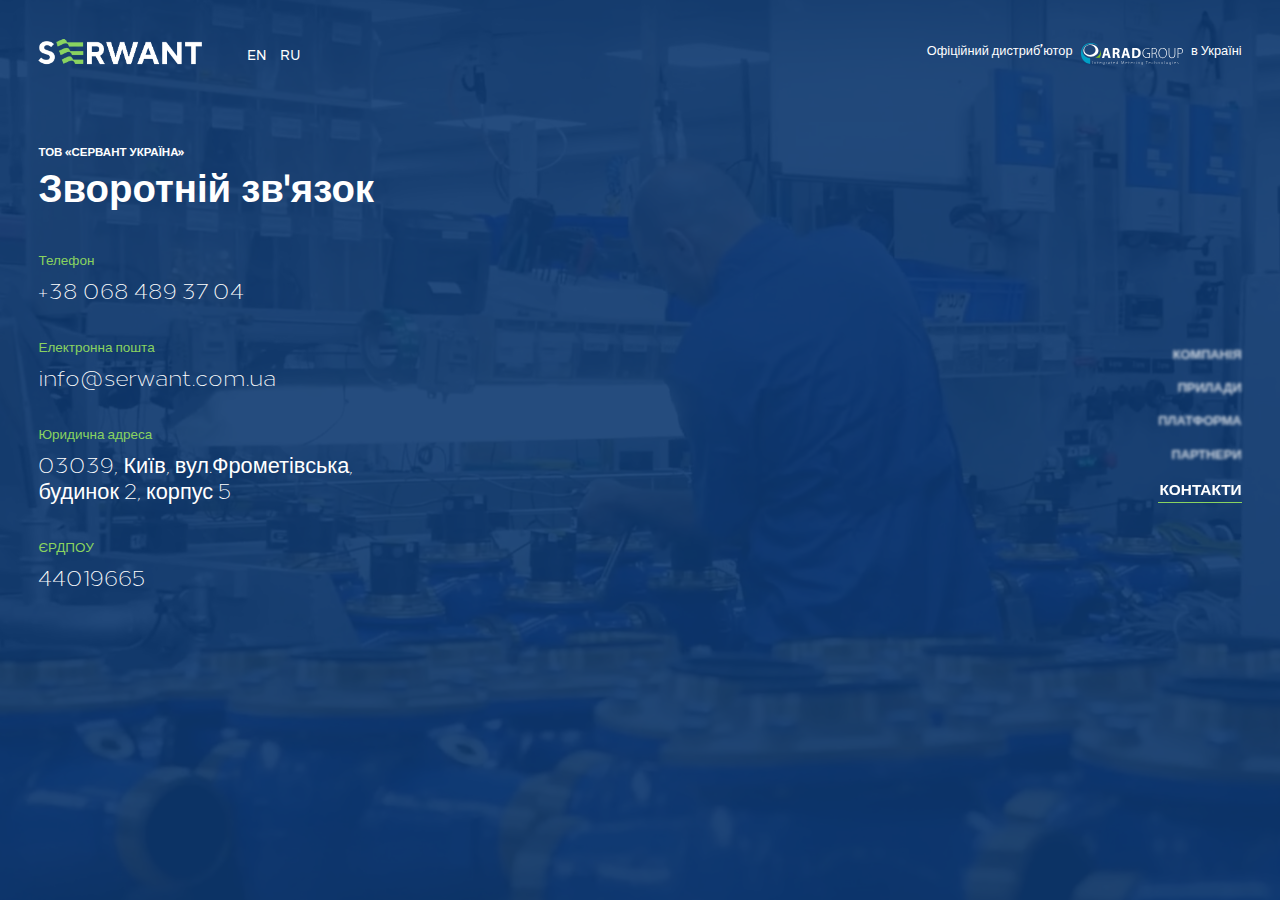
<file: contacts.html>
<!DOCTYPE html>
<html lang="uk">
<head>
  <script>(function(w,d,s,l,i){w[l]=w[l]||[];w[l].push({'gtm.start':
    new Date().getTime(),event:'gtm.js'});var f=d.getElementsByTagName(s)[0],
    j=d.createElement(s),dl=l!='dataLayer'?'&l='+l:'';j.async=true;j.src=
    'https://www.googletagmanager.com/gtm.js?id='+i+dl;f.parentNode.insertBefore(j,f);
    })(window,document,'script','dataLayer','GTM-57CCDCR');</script>
    <!-- End Google Tag Manager -->
    <meta charset="UTF-8">
    <meta http-equiv="X-UA-Compatible" content="IE=edge">
    <meta name="viewport" content="width=device-width, initial-scale=1.0">
    <title>Serwant Ukraine</title>
    <link rel="stylesheet" href="css/main.css">
</head>
<body data-barba="wrapper">
  <!-- Google Tag Manager (noscript) -->
<noscript><iframe src="https://www.googletagmanager.com/ns.html?id=GTM-57CCDCR"
  height="0" width="0" style="display:none;visibility:hidden"></iframe></noscript>
  <!-- End Google Tag Manager (noscript) -->
    <div class="hero">
        <div id="youtubeEmbed" class="hero_video" data-video-id="YlwMw4a7r6c"></div>
    </div>
<div class="header-content">
  <div class="container">
   
    <div class="header">
        
            <div class="main">
            <a href="#"><img class="logo" src="/img/logo.png" alt="Serwant Ukraine LLC"></a>
            <ul class="lang">
                <li>EN</li>
                <li> <a href="/ru/index.html">RU</a></li>
            </ul>
            <p class="header-distributor">Офіційний дистриб’ютор <img class="aradlogo"src="/img/aradwhite.svg" alt="Arad water meters"> в Україні</p>
        </div>
        </div>
    </div>
</div>
<div data-barba="wrapper">
  <div data-barba="container" data-barba-namespace="contacts">
  <div class="transition">  
      <nav class="navigation">
        <div id="menuToggle">
          <input type="checkbox" />
          <span></span>
          <span></span>
          <span></span>
        <ul id="menu">
              <li class="navigation__link "><a href="http://serwant.com.ua/index.html">Компанія</a></li>
              <li class="navigation__link "><a href="http://serwant.com.ua/devices.html">Прилади</a></li>
              <li class="navigation__link "> <a href="http://serwant.com.ua/platform.html">Платформа</a></li>
              <li class="navigation__link "><a href="http://serwant.com.ua/partners.html">Партнери</a></li>
              <li class="navigation__link is-active"><a href="http://serwant.com.ua/contacts.html">Контакти</a></li>
          </ul>
    </div>
  </nav>
    <div class="container">
      <div class="full-page">
    <div class="contacts">
      <h4>ТОВ «СЕРВАНТ УКРАЇНА»</h4>
      <h3>Зворотній зв'язок</h3>
      </div>
    <div class="contact-info">
      <ul class="anim-li">
        <li> <span class="green">Телефон</span> <br> <p>+38 068 489 37 04</p></li>
        <li> <span class="green">Електронна пошта</span> <br> <p>info@serwant.com.ua</p></li>
        <li> <span class="green">Юридична адреса</span> <br> <p>03039, Київ, вул.Фрометівська,<br> будинок 2, корпус 5</p></li>
        <li> <span class="green">ЄРДПОУ</span> <br> <p>44019665</p></li>
      </ul>
    </div>
    </div>
</div>
 


<script>
    // Get element active
var youtubeEmbedElement = document.getElementById("youtubeEmbed");

// Add YouTube API script
var tag = document.createElement("script");
tag.src = "https://www.youtube.com/iframe_api";
var firstScriptTag = document.getElementsByTagName("script")[0];
firstScriptTag.parentNode.insertBefore(tag, firstScriptTag);

var player;
var videoId = youtubeEmbedElement.dataset.videoId;
var startSeconds = 1;
var endSeconds = 110;

onYouTubeIframeAPIReady = function () {
  player = new YT.Player("youtubeEmbed", {
    videoId: videoId, // YouTube Video ID
    playerVars: {
      autoplay: 1, // Auto-play the video on load
      autohide: 1, // Hide video controls when playing
      disablekb: 1,
      controls: 0, // Hide pause/play buttons in player
      showinfo: 0, // Hide the video title
      modestbranding: 1, // Hide the Youtube Logo
      loop: 1, // Run the video in a loop
      fs: 0, // Hide the full screen button
      rel: 0,
      enablejsapi: 1,
      start: startSeconds,
      end: endSeconds
    },
    events: {
      onReady: function (e) {
        e.target.mute();
        e.target.playVideo();
      },
      onStateChange: function (e) {
        if (e.data === YT.PlayerState.PLAYING) {
          document.getElementById("youtubeEmbed").classList.add("loaded");
        }

        if (e.data === YT.PlayerState.ENDED) {
          // Loop from starting point
          player.seekTo(startSeconds);
        }
      }
    }
  });
};

</script>

</body>
</html>
</file>
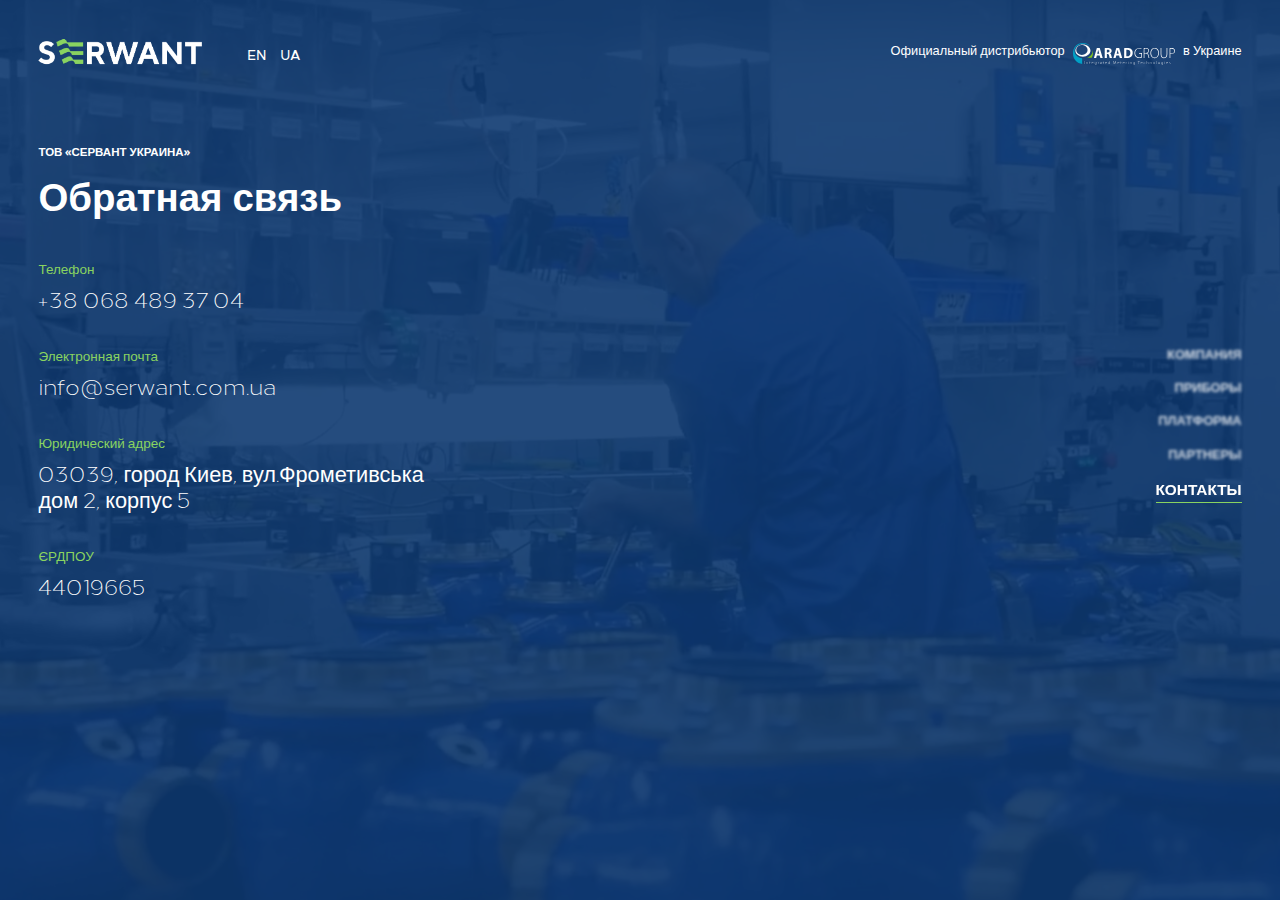
<file: ru/contacts.html>
<!DOCTYPE html>
<html lang="uk">
<head>
  <script>(function(w,d,s,l,i){w[l]=w[l]||[];w[l].push({'gtm.start':
    new Date().getTime(),event:'gtm.js'});var f=d.getElementsByTagName(s)[0],
    j=d.createElement(s),dl=l!='dataLayer'?'&l='+l:'';j.async=true;j.src=
    'https://www.googletagmanager.com/gtm.js?id='+i+dl;f.parentNode.insertBefore(j,f);
    })(window,document,'script','dataLayer','GTM-57CCDCR');</script>
    <!-- End Google Tag Manager -->
    <meta charset="UTF-8">
    <meta http-equiv="X-UA-Compatible" content="IE=edge">
    <meta name="viewport" content="width=device-width, initial-scale=1.0">
    <title>Serwant Ukraine</title>
    <link rel="stylesheet" href="/css/main.css">
</head>
<body>
    <div class="hero">
        <div id="youtubeEmbed" class="hero_video" data-video-id="YlwMw4a7r6c"></div>
    </div>
<div class="header-content">
  <div class="container">
   
    <div class="header">
        
            <div class="main">
            <a href="#"><img class="logo" src="/img/logo.png" alt="Serwant Ukraine"></a>
            <ul class="lang">
                <li>EN</li>
                <li> <a href="/index.html">UA</a></li>
            </ul>
            <p class="header-distributor">Официальный дистрибьютор <img class="aradlogo"src="/img/aradwhite.svg" alt="Arad Water Meters"> в Украине</p>
        </div>
        </div>
    </div>
</div>
    <div data-barba="wrapper" class="wrapper transition" data-barba="container" data-barba-namespace="home">
  
        <nav class="navigation">
        
          <ul>
              <li class="navigation__link "><a href="http://serwant.com.ua/ru/index.html">Компания</a></li>
              <li class="navigation__link "><a href="http://serwant.com.ua/ru/devices.html">Приборы</a></li>
              <li class="navigation__link "> <a href="http://serwant.com.ua/ru/platform.html">Платформа</a></li>
              <li class="navigation__link "><a href="http://serwant.com.ua/ru/partners.html">Партнеры</a></li>
              <li class="navigation__link is-active"><a href="http://serwant.com.ua/ru/contacts.html">Контакты</a></li>
          </ul>
    
  </nav>
    <div class="container">

    <div class="main-devices">
      <h4>ТОВ «СЕРВАНТ УКРАИНА»</h4>
      <h3>Обратная связь</h3>
    <div class="contact-info">
      <ul>
        <li> <span class="green">Телефон</span> <br> <p>+38 068 489 37 04</p></li>
        <li> <span class="green">Электронная почта</span> <br> <p>info@serwant.com.ua</p></li>
        <li> <span class="green">Юридический адрес</span> <br> <p>03039, город Киев, вул.Фрометивська<br> дом 2, корпус 5</p></li>
        <li> <span class="green">ЄРДПОУ</span> <br> <p>44019665</p></li>
      </ul>
    </div>
</div>
 


<script>
    // Get element active
var youtubeEmbedElement = document.getElementById("youtubeEmbed");

// Add YouTube API script
var tag = document.createElement("script");
tag.src = "https://www.youtube.com/iframe_api";
var firstScriptTag = document.getElementsByTagName("script")[0];
firstScriptTag.parentNode.insertBefore(tag, firstScriptTag);

var player;
var videoId = youtubeEmbedElement.dataset.videoId;
var startSeconds = 1;
var endSeconds = 110;

onYouTubeIframeAPIReady = function () {
  player = new YT.Player("youtubeEmbed", {
    videoId: videoId, // YouTube Video ID
    playerVars: {
      autoplay: 1, // Auto-play the video on load
      autohide: 1, // Hide video controls when playing
      disablekb: 1,
      controls: 0, // Hide pause/play buttons in player
      showinfo: 0, // Hide the video title
      modestbranding: 1, // Hide the Youtube Logo
      loop: 1, // Run the video in a loop
      fs: 0, // Hide the full screen button
      rel: 0,
      enablejsapi: 1,
      start: startSeconds,
      end: endSeconds
    },
    events: {
      onReady: function (e) {
        e.target.mute();
        e.target.playVideo();
      },
      onStateChange: function (e) {
        if (e.data === YT.PlayerState.PLAYING) {
          document.getElementById("youtubeEmbed").classList.add("loaded");
        }

        if (e.data === YT.PlayerState.ENDED) {
          // Loop from starting point
          player.seekTo(startSeconds);
        }
      }
    }
  });
};

</script>

</body>
</html>
</file>
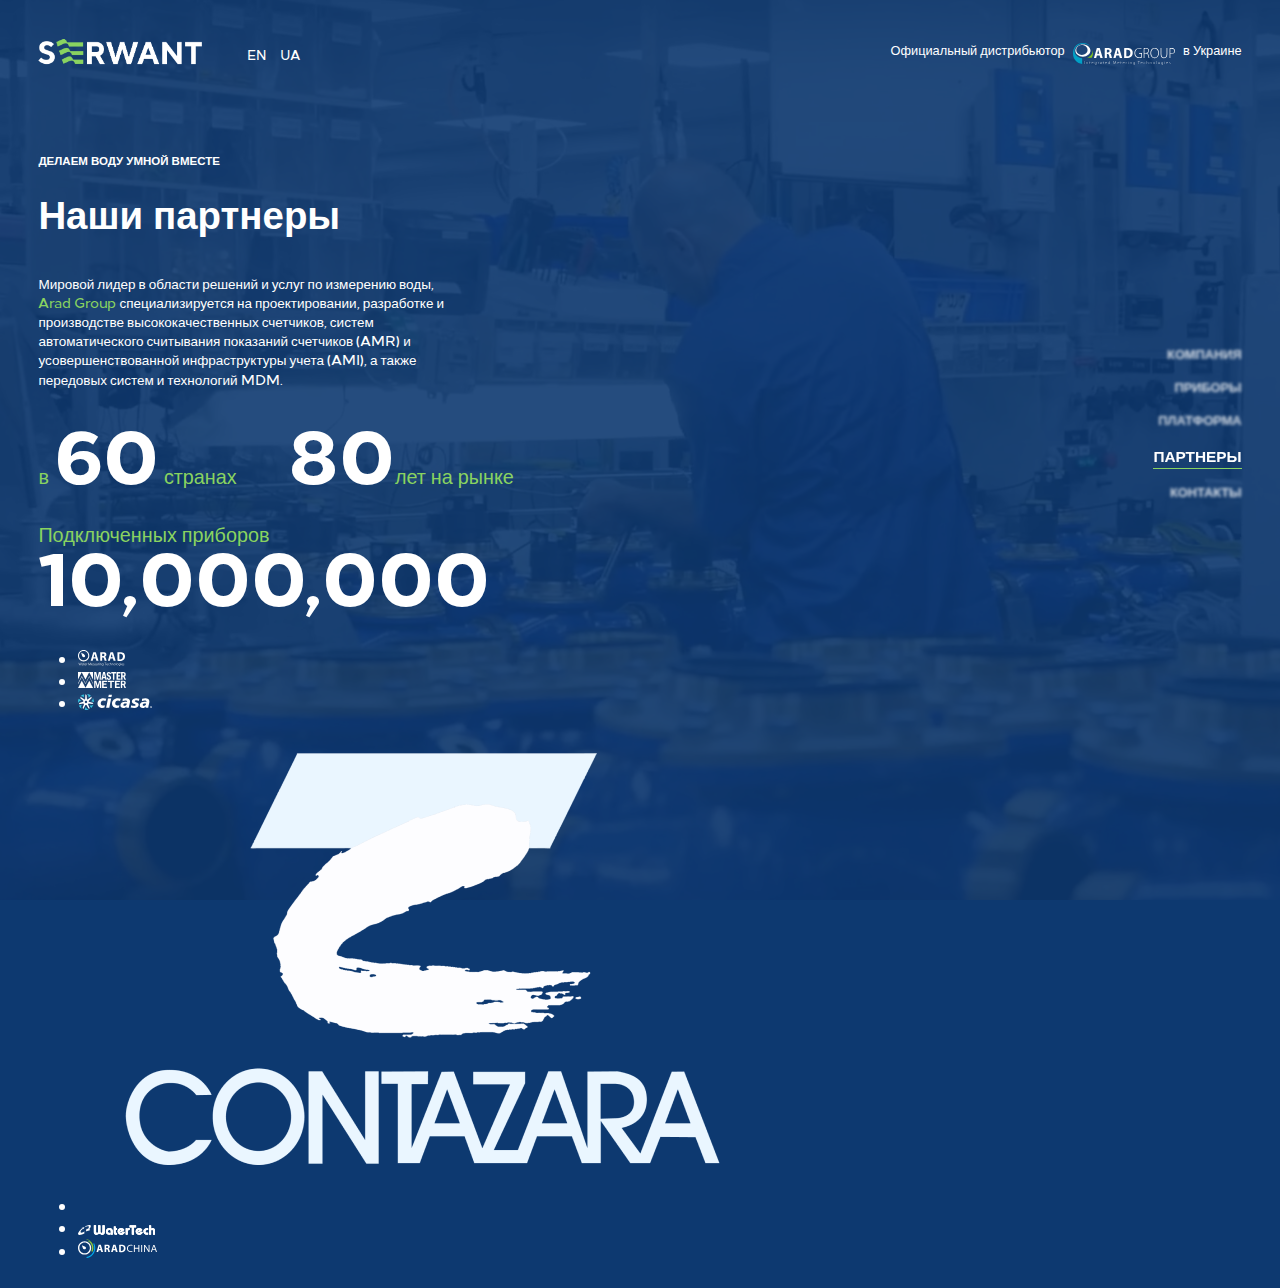
<file: ru/partners.html>
<!DOCTYPE html>
<html lang="uk">
   <head>
      <script>(function(w,d,s,l,i){w[l]=w[l]||[];w[l].push({'gtm.start':
         new Date().getTime(),event:'gtm.js'});var f=d.getElementsByTagName(s)[0],
         j=d.createElement(s),dl=l!='dataLayer'?'&l='+l:'';j.async=true;j.src=
         'https://www.googletagmanager.com/gtm.js?id='+i+dl;f.parentNode.insertBefore(j,f);
         })(window,document,'script','dataLayer','GTM-57CCDCR');</script>
         <!-- End Google Tag Manager -->
      <meta charset="UTF-8">
      <meta http-equiv="X-UA-Compatible" content="IE=edge">
      <meta name="viewport" content="width=device-width, initial-scale=1.0">
      <title>Serwant Ukraine</title>
      <link rel="stylesheet" href="/css/main.css">
   </head>
   <body>
      <div class="hero">
         <div id="youtubeEmbed" class="hero_video" data-video-id="YlwMw4a7r6c"></div>
      </div>
      <div class="header-content">
         <div class="header">
            <div class="container">
               <div class="main">
                  <a href="#"><img class="logo" src="/img/logo.png" alt="Serwant Ukraine"></a>
                  <ul class="lang">
                     <li>EN</li>
                     <li> <a href="/index.html">UA</a></li>
                  </ul>
                  <p class="header-distributor">Официальный дистрибьютор <img class="aradlogo"src="/img/aradwhite.svg" alt="Arad Water Meters"> в Украине</p>
               </div>
            </div>
         </div>
      </div>
      <div  data-barba="wrapper" class="partners transition" data-barba="container" data-barba-namespace="home">
         <nav class="navigation">
        
            <ul>
                <li class="navigation__link "><a href="http://serwant.com.ua/ru/index.html">Компания</a></li>
                <li class="navigation__link "><a href="http://serwant.com.ua/ru/devices.html">Приборы</a></li>
                <li class="navigation__link "> <a href="http://serwant.com.ua/ru/platform.html">Платформа</a></li>
                <li class="navigation__link is-active"><a href="http://serwant.com.ua/ru/partners.html">Партнеры</a></li>
                <li class="navigation__link "><a href="http://serwant.com.ua/ru/contacts.html">Контакты</a></li>
            </ul>
      
    </nav>
      <div class="container">
         <div class="partners-content">
            <h4>ДЕЛАЕМ ВОДУ УМНОЙ ВМЕСТЕ</h4>
            <h3>Наши партнеры</h3>
            <p>Мировой лидер в области решений и услуг по измерению воды, <span class="green">Arad Group</span> специализируется на проектировании, разработке и производстве высококачественных счетчиков, систем автоматического считывания показаний счетчиков (AMR) и усовершенствованной инфраструктуры учета (AMI), а также передовых систем и технологий MDM.</p>
            <div class="statistic">
               <ul>
                  <li class="green">в <span class="huge">60</span> странах</li>
                  <li class="green"><span class="huge">80</span>лет на рынке</li>
                  <li class="green">Подключенных приборов<br><span class="huge closer">10,000,000 </span></li>
               </ul>
            </div>
         </div>
         <div class="part-logo">
            <ul>
               <li>
                  <img src="/img/aradtech.svg" alt=""><br> 
                
               </li>
               <li>
                  <img src="/img/masterneter.svg" alt=""><br>
                
               </li>
               <li>
                  <img src="/img/cicasa.svg" alt=""><br>
               </li> 
               <li>
                  <img class="img-list" src="/img/contazara.png" alt=""><br>
                
               </li>
               <li>
                  <img src="/img/watertech.svg" alt=""><br>
                 
               </li>
               <li>
                  <img src="/img/aradchina.svg" alt=""><br>
                  
               </li>
            </ul>
         </div>
         <div class="crop">
            <object type="image/svg+xml" data="http://serwant.com.ua/img/world.svg"></object>
         </div>
      </div>
      <script>
         // Get element active
         var youtubeEmbedElement = document.getElementById("youtubeEmbed");
         
         // Add YouTube API script
         var tag = document.createElement("script");
         tag.src = "https://www.youtube.com/iframe_api";
         var firstScriptTag = document.getElementsByTagName("script")[0];
         firstScriptTag.parentNode.insertBefore(tag, firstScriptTag);
         
         var player;
         var videoId = youtubeEmbedElement.dataset.videoId;
         var startSeconds = 1;
         var endSeconds = 110;
         
         onYouTubeIframeAPIReady = function () {
         player = new YT.Player("youtubeEmbed", {
         videoId: videoId, // YouTube Video ID
         playerVars: {
           autoplay: 1, // Auto-play the video on load
           autohide: 1, // Hide video controls when playing
           disablekb: 1,
           controls: 0, // Hide pause/play buttons in player
           showinfo: 0, // Hide the video title
           modestbranding: 1, // Hide the Youtube Logo
           loop: 1, // Run the video in a loop
           fs: 0, // Hide the full screen button
           rel: 0,
           enablejsapi: 1,
           start: startSeconds,
           end: endSeconds
         },
         events: {
           onReady: function (e) {
             e.target.mute();
             e.target.playVideo();
           },
           onStateChange: function (e) {
             if (e.data === YT.PlayerState.PLAYING) {
               document.getElementById("youtubeEmbed").classList.add("loaded");
             }
         
             if (e.data === YT.PlayerState.ENDED) {
               // Loop from starting point
               player.seekTo(startSeconds);
             }
           }
         }
         });
         };
         
      </script>
   </body>
</html>
</file>
<file: css/main.css>
:root {
  --primary-color: #1356A7;
  --grey-color: #566066;
  --lightgrey: #DBDBDB;
  --darkgrey: #3F3F3F;
}

@font-face {
  font-family: 'Loew-Bold';
  src: url("/fonts/Loew-Bold.eot");
  /* IE9 Compat Modes */
  src: url("/fonts/Loew-Bold.eot") format("embedded-opentype"), url("/fonts/Loew-Bold.woff2") format("woff2"), url("/fonts/Loew-Bold.woff2") format("woff"), url("/fonts/Loew-Bold.ttf") format("truetype"), url("/fonts/Loew-Bold.svg") format("svg");
  /* Legacy iOS */
}

@font-face {
  font-family: 'Loew-ExtraBold';
  src: url("/fonts/Loew-ExtraBold.eot");
  /* IE9 Compat Modes */
  src: url("/fonts/Loew-ExtraBold.eot") format("embedded-opentype"), url("/fonts/Loew-ExtraBold.woff2") format("woff2"), url("/fonts/Loew-ExtraBold.woff2") format("woff"), url("/fonts/Loew-ExrtraBold.ttf") format("truetype"), url("/fonts/Loew-ExtraBold.svg") format("svg");
  /* Legacy iOS */
}

@font-face {
  font-family: 'Loew-Medium';
  src: url("/fonts/Loew-Medium.eot");
  /* IE9 Compat Modes */
  src: url("/fonts/Loew-Medium.eot") format("embedded-opentype"), url("/fonts/Loew-Medium.woff2") format("woff2"), url("/fonts/Loew-Medium.woff2") format("woff"), url("/fonts/Loew-Medium.ttf") format("truetype"), url("/fonts/Loew-Medium.svg") format("svg");
  /* Legacy iOS */
}

@font-face {
  font-family: 'Loew-Regular';
  src: url("/fonts/Loew-Regular.eot");
  /* IE9 Compat Modes */
  src: url("/fonts/Loew-Regular.eot") format("embedded-opentype"), url("/fonts/Loew-Regular.woff2") format("woff2"), url("/fonts/Loew-Regular.woff2") format("woff"), url("/fonts/Loew-Regular.ttf") format("truetype"), url("/fonts/Loew-Regular.svg") format("svg");
  /* Legacy iOS */
}

@font-face {
  font-family: 'Loew-Light';
  src: url("/fonts/Loew-Light.eot");
  /* IE9 Compat Modes */
  src: url("/fonts/Loew-Light.eot") format("embedded-opentype"), url("/fonts/Loew-Light.woff2") format("woff2"), url("/fonts/Loew-Light.woff2") format("woff"), url("/fonts/Loew-Light.ttf") format("truetype"), url("/fonts/Loew-Light.svg") format("svg");
  /* Legacy iOS */
}

.hero,
.hero_content {
  position: absolute;
  top: 0;
  right: 0;
  bottom: 0;
  left: 0;
  z-index: -99;
}

.hero {
  overflow: hidden;
  background: url(../img/videostart.jpg) no-repeat 50% fixed;
  background-size: cover;
  z-index: -99;
}

.hero_video,
.hero iframe {
  position: absolute;
  top: 50%;
  left: 50%;
  -webkit-transform: translate(-50%, -50%);
  transform: translate(-50%, -50%);
  width: 100vw;
  height: 56.25vw;
  /* 9/16*100 = 56.25 */
  min-height: 100vh;
  min-width: 177.77vh;
  /* 16/9*100 = 177.77 */
}

.hero iframe {
  opacity: 1;
  z-index: -99;
}

.hero iframe.loaded {
  opacity: 1;
  z-index: -99;
}

.hero:before {
  content: "";
  position: absolute;
  top: 0;
  right: 0;
  left: 0;
  bottom: 0;
  z-index: 1;
  background: rgba(13, 57, 112, 0.9);
}

@font-face {
  font-family: 'Loew-Bold';
  src: url("../fonts/Loew-Bold.otf");
  src: local("Loew-Bold");
}

h2 {
  font-size: 2vw;
  line-height: 3vw;
}

h4 {
  font-size: 0.9vw;
}

h3 {
  font-size: 3vw;
  line-height: 52px;
}

p {
  font-size: 1.5vh;
  line-height: 1.5vw;
}

body {
  background: #0d3970;
  font-family: "Loew-Medium", sans-serif;
  margin: 0;
  color: white;
}

.container {
  margin: 2vw;
  padding: 0 1vw 0 1vw;
}

input {
  display: none;
}

.logo {
  width: 178px;
  height: 40px;
  padding: 0 !important;
  margin-left: -1vh;
}

a:visited {
  text-decoration: none;
}

nav {
  position: absolute;
  top: 35%;
  right: 3vw;
}

nav ul {
  z-index: 9999999;
  list-style: none;
  padding: 0;
}

nav ul li {
  font-size: 1vw;
  padding-top: 1vw;
  text-transform: uppercase;
  font-family: 'Loew-ExtraBold', sans-serif;
  font-style: normal;
  font-weight: bold;
  line-height: 160%;
  opacity: 0.8;
  -webkit-filter: blur(0.12vw);
          filter: blur(0.12vw);
  text-align: right;
  -webkit-transition: all 0.2s ease;
  transition: all 0.2s ease;
}

nav ul li a {
  color: white;
  text-decoration: none;
}

nav ul li:hover {
  opacity: 1.0;
  -webkit-filter: blur(0px);
          filter: blur(0px);
  font-size: 1.2vw;
  display: block;
  border-bottom: 0.1vw  solid #89D360;
}

nav ul .is-active {
  opacity: 1;
  -webkit-filter: blur(0px);
          filter: blur(0px);
  font-size: 1.2vw;
  display: block;
  border-bottom: 0.1vw  solid #89D360;
}

.main {
  z-index: 9999;
  display: -webkit-box;
  display: -ms-flexbox;
  display: flex;
  -webkit-box-align: center;
      -ms-flex-align: center;
          align-items: center;
}

.main li {
  display: inline;
  font-size: 1vw;
}

.main li a {
  display: inline-block;
  text-decoration: none;
  color: white;
  -webkit-transition: all 0.2s ease;
  transition: all 0.2s ease;
}

.main li a:hover {
  color: white;
  border-bottom: 0.1vw  solid #89D360;
}

.main ul li:last-child {
  padding-left: 10px;
}

.main img {
  vertical-align: middle;
  padding: 0 5px 0 5px;
}

.main p {
  margin-left: auto;
  font-size: 1vw;
  font-family: 'Loew-ExtraBold', sans-serif;
}

.main .aradlogo {
  height: 6wh;
  width: 8vw;
}

.main-content {
  display: -webkit-inline-box;
  display: -ms-inline-flexbox;
  display: inline-flex;
  -webkit-box-orient: vertical;
  -webkit-box-direction: normal;
      -ms-flex-direction: column;
          flex-direction: column;
  padding-top: 10vh;
  width: 48vw;
}

.main-content p {
  font-size: 1vw;
}

.tech {
  display: -webkit-box;
  display: -ms-flexbox;
  display: flex;
  text-align: end;
  margin-top: 14vh;
  display: block;
  width: 45vw;
}

.tech span {
  padding-right: 1vw;
  display: block;
}

.border {
  display: block;
  border-bottom: solid 0.1vw white;
  border-right: solid 0.1vw white;
}

.tech-list {
  margin-top: 1vh;
  display: -webkit-box;
  display: -ms-flexbox;
  display: flex;
  -webkit-box-align: center;
      -ms-flex-align: center;
          align-items: center;
  width: 45%;
}

.tech-list ul {
  padding-left: 0 !important;
  margin: 0 !important;
  display: -webkit-box;
  display: -ms-flexbox;
  display: flex;
  -webkit-box-pack: justify;
      -ms-flex-pack: justify;
          justify-content: space-between;
  -webkit-box-align: center;
      -ms-flex-align: center;
          align-items: center;
  width: 100%;
}

.tech-list ul li {
  display: inline;
  margin: 0;
  vertical-align: middle;
}

.tech-list ul li img {
  width: 5vw;
}

.tech-list ul li:nth-child(1) {
  padding-left: 4vw !important;
}

.tech-list ul li:nth-child(1) img {
  width: 4vw;
}

.tech-list ul li:nth-child(2) img {
  width: 6vw;
}

.tech-list ul li:nth-child(4) img {
  width: 6vw;
}

.main-devices h4 {
  margin: 7vh 0 1vh 0;
}

.main-devices h3 {
  margin: 1vh 0 5vh 0;
}

.features-container {
  display: -webkit-box;
  display: -ms-flexbox;
  display: flex;
  -ms-flex-wrap: wrap;
      flex-wrap: wrap;
}

.features-container .card {
  opacity: 0.6;
  background: -webkit-gradient(linear, left top, right bottom, from(rgba(255, 255, 255, 0.1)), to(rgba(233, 233, 233, 0.1)));
  background: linear-gradient(to bottom right, rgba(255, 255, 255, 0.1), rgba(233, 233, 233, 0.1));
  -webkit-backdrop-filter: blur(12px);
          backdrop-filter: blur(12px);
  -webkit-box-shadow: 20px 20px 20px rgba(0, 0, 0, 0.0001);
          box-shadow: 20px 20px 20px rgba(0, 0, 0, 0.0001);
  border-radius: 28px;
  -webkit-transition: all 0.6s ease;
  transition: all 0.6s ease;
  margin-left: 1vw;
  height: 70vh;
  display: -webkit-box;
  display: -ms-flexbox;
  display: flex;
  -webkit-box-orient: vertical;
  -webkit-box-direction: normal;
      -ms-flex-direction: column;
          flex-direction: column;
  width: 21vw;
  margin-top: 5vh;
  position: relative;
}

.features-container .card .card-head {
  position: relative;
}

.features-container .card .card-head .product-img {
  -webkit-filter: blur(1px);
          filter: blur(1px);
  position: absolute;
  margin-top: -50px;
  padding-left: 3vw;
  width: 14vw;
}

.features-container .card .card-head .octave-meter {
  width: 18vw !important;
  padding-left: 2vw;
}

.features-container .card .card-description {
  -webkit-filter: blur(1px);
          filter: blur(1px);
  display: -webkit-box;
  display: -ms-flexbox;
  display: flex;
  -webkit-box-orient: vertical;
  -webkit-box-direction: normal;
      -ms-flex-direction: column;
          flex-direction: column;
  margin: 15vw 2vw 0vw 2vw;
}

.features-container .card .card-description h4 {
  margin-top: 0.5vw;
  font-size: 2.9vh;
  margin-bottom: 0.5vw;
  line-height: 4vh;
}

.features-container .card .card-description h4 span {
  font-size: 1.6vh;
  line-height: 0.5vw;
}

.features-container .card .card-description p {
  font-size: 1.7vh;
  line-height: 3vh;
}

.features-container .card .card-bottom {
  display: -webkit-box;
  display: -ms-flexbox;
  display: flex;
  -webkit-box-pack: center;
      -ms-flex-pack: center;
          justify-content: center;
  -webkit-box-align: center;
      -ms-flex-align: center;
          align-items: center;
  margin-top: 2vw;
  -webkit-box-flex: 1;
      -ms-flex-positive: 1;
          flex-grow: 1;
}

.features-container .card .card-bottom p {
  -webkit-filter: blur(1px);
          filter: blur(1px);
  display: block;
  text-align: center;
  margin: 0;
}

.features-container .card .card-bottom p img {
  padding-right: 5px;
  width: 0.6vw;
}

.features-container .visited {
  text-decoration: none;
  color: white;
}

.features-container .card:hover {
  opacity: 1;
  background: -webkit-gradient(linear, left top, right bottom, from(rgba(255, 255, 255, 0.4)), to(rgba(233, 233, 233, 0.1)));
  background: linear-gradient(to bottom right, rgba(255, 255, 255, 0.4), rgba(233, 233, 233, 0.1));
  -webkit-backdrop-filter: blur(12px);
          backdrop-filter: blur(12px);
  border-top: 1px solid rgba(255, 255, 255, 0.6);
  border-left: 1px solid rgba(255, 255, 255, 0.6);
  -webkit-box-shadow: 20px 20px 20px rgba(0, 0, 0, 0.2);
          box-shadow: 20px 20px 20px rgba(0, 0, 0, 0.2);
  border-radius: 28px;
}

.features-container .card:hover .card-description {
  -webkit-filter: blur(0px);
          filter: blur(0px);
}

.features-container .card:hover .card-head {
  position: relative;
}

.features-container .card:hover .card-head .product-img {
  -webkit-filter: blur(0px);
          filter: blur(0px);
  position: absolute;
  margin-top: -50px;
  padding-left: 3vw;
  width: 14vw;
}

.features-container .card:hover .card-head .octave-meter {
  width: 18vw !important;
  padding-left: 2vw;
}

.features-container .card:hover .card-bottom {
  margin-top: 2vw;
  -webkit-box-flex: 1;
      -ms-flex-positive: 1;
          flex-grow: 1;
  height: 20px;
  background: radial-gradient(280.83% 161.51% at -7.58% 0%, rgba(137, 211, 96, 0.75) 6.82%, rgba(137, 211, 96, 0.75) 100%);
  -webkit-backdrop-filter: blur(10px);
          backdrop-filter: blur(10px);
  border-radius: 0px 0px 28px 28px;
}

.features-container .card:hover .card-bottom p {
  -webkit-filter: blur(0px);
          filter: blur(0px);
  display: block;
  text-align: center;
}

.features-container .card:hover .card-bottom p img {
  padding-right: 5px;
  width: 0.6vw;
}

.features-container .meters {
  margin-left: 2vw;
}

.features-container .sonata {
  padding-left: 2vw;
}

.features-container .device-features {
  display: -webkit-box;
  display: -ms-flexbox;
  display: flex;
  width: 36vw;
  height: 15vh;
}

.features-container .device-features ul {
  display: -webkit-box;
  display: -ms-flexbox;
  display: flex;
  list-style: none;
  padding-left: 0;
  -ms-flex-wrap: wrap;
      flex-wrap: wrap;
  -webkit-box-pack: justify;
      -ms-flex-pack: justify;
          justify-content: space-between;
}

.features-container .device-features ul li {
  width: 17vw;
}

.features-container .device-features ul li img {
  width: 2vw;
}

.features-container .device-features ul li p {
  margin-top: 0.2vh;
  font-size: 1.5vh;
  line-height: 1.5vw;
}

.features-container .device-features ul li p span {
  color: #89D360;
  font-family: "Loew-ExtraBold", sans-serif;
  font-weight: bold;
}

.features-container .device-features ul li:nth-child(2) {
  padding-left: 1vw;
}

.features-container .device-features ul li:nth-child(3) {
  padding-top: 1vw;
}

.features-container .device-features ul li:nth-child(4) {
  padding-top: 1vw;
}

.features-container .device-features ul li:nth-child(5) {
  padding-top: 1vw;
}

.platform .glass {
  top: 0;
  left: 38%;
  height: 100%;
  width: 45vw;
  position: absolute;
  background: -webkit-gradient(linear, left top, right bottom, from(rgba(159, 159, 159, 0.251)), to(rgba(233, 233, 233, 0.1)));
  background: linear-gradient(to bottom right, rgba(159, 159, 159, 0.251), rgba(233, 233, 233, 0.1));
  -webkit-backdrop-filter: blur(12px);
          backdrop-filter: blur(12px);
  border-left: 1px solid rgba(255, 255, 255, 0.4);
  -webkit-box-shadow: 20px 20px 20px rgba(0, 0, 0, 0.1);
          box-shadow: 20px 20px 20px rgba(0, 0, 0, 0.1);
  z-index: -1;
}

.platform .cropped {
  width: 90vw;
  /* width of container */
  height: 85vh;
  /* height of container */
  overflow: hidden;
  -o-object-fit: contain;
     object-fit: contain;
}

.platform-content {
  display: -webkit-box;
  display: -ms-flexbox;
  display: flex;
  width: 90vw;
  -webkit-box-orient: horizontal;
  -webkit-box-direction: normal;
      -ms-flex-direction: row;
          flex-direction: row;
  margin-top: 2vw;
}

.platform-content .serwant-ipad {
  margin-top: -5vw;
  margin-left: -17%;
}

.platform-content .serwant-ipad img {
  width: 70vw;
}

.platform-content .platform-text {
  margin-top: -3vh;
  margin-left: -35vw;
  width: 40vw;
}

.platform-content .platform-text h2 {
  margin-top: 0;
}

.platform-content .platform-text ul {
  margin: 0;
  padding: 0;
  display: -webkit-box;
  display: -ms-flexbox;
  display: flex;
  list-style: none;
  width: 40vw;
  -webkit-box-orient: horizontal;
  -webkit-box-direction: normal;
      -ms-flex-direction: row;
          flex-direction: row;
  -ms-flex-wrap: wrap;
      flex-wrap: wrap;
}

.platform-content .platform-text ul li {
  width: 15vw;
  display: block;
}

.platform-content .platform-text ul li img {
  padding-right: 0.7vw;
  width: 2vw;
}

.platform-content .platform-text ul li:nth-child(2) {
  margin-left: 3vw;
}

.platform-content .platform-text ul li:nth-child(4) {
  margin-left: 3vw;
}

.partners .partners-content {
  margin-top: 6vh;
  display: -webkit-box;
  display: -ms-flexbox;
  display: flex;
  -webkit-box-orient: vertical;
  -webkit-box-direction: normal;
      -ms-flex-direction: column;
          flex-direction: column;
  width: 33vw;
}

.partners .partners-content h4 {
  margin-top: 2vh;
  margin-bottom: 1vh;
}

.partners .partners-content h3 {
  margin-top: 1vh;
  margin-bottom: 1vh;
}

.partners .partners-content p {
  margin-top: 3vh;
  font-size: 1.5vh;
}

.partners .partners-content p .green {
  color: #89D360;
}

.partners .partners-content .statistic {
  margin-top: 1vh;
}

.partners .partners-content .statistic ul {
  display: -webkit-box;
  display: -ms-flexbox;
  display: flex;
  list-style: none;
  -ms-flex-wrap: wrap;
      flex-wrap: wrap;
  margin-left: 0;
  padding-left: 0;
  margin-top: 2vw;
  width: 50vw;
}

.partners .partners-content .statistic ul .green {
  color: #89D360;
  font-family: "Loew-ExtraBold", sans-serif;
}

.partners .partners-content .statistic ul .huge {
  color: white;
  font-size: 6vw;
  font-family: "Loew-ExtraBold", sans-serif;
}

.partners .partners-content .statistic ul li {
  line-height: 2vw;
  font-size: 2.2vh;
}

.partners .partners-content .statistic ul li:nth-child(2) {
  margin-left: 4vw;
}

.partners .partners-content .statistic ul li:nth-child(3) {
  margin-top: 2vw;
  line-height: 3vw;
}

.partners .partners-content .part-logo {
  display: -webkit-box;
  display: -ms-flexbox;
  display: flex;
  width: 94vw;
  -webkit-box-pack: end;
      -ms-flex-pack: end;
          justify-content: flex-end;
}

.partners .partners-content .part-logo ul {
  list-style: none;
  display: -webkit-box;
  display: -ms-flexbox;
  display: flex;
  -webkit-box-orient: horizontal;
  -webkit-box-direction: normal;
      -ms-flex-direction: row;
          flex-direction: row;
  -ms-flex-wrap: nowrap;
      flex-wrap: nowrap;
  margin: 0;
  padding-left: 0;
  -webkit-box-pack: justify;
      -ms-flex-pack: justify;
          justify-content: space-between;
  -webkit-box-align: center;
      -ms-flex-align: center;
          align-items: center;
}

.partners .partners-content .part-logo ul .img-list {
  width: 3vw;
}

.partners .partners-content .part-logo ul li {
  display: -webkit-box;
  display: -ms-flexbox;
  display: flex;
  -webkit-box-orient: vertical;
  -webkit-box-direction: normal;
      -ms-flex-direction: column;
          flex-direction: column;
  -webkit-box-pack: center;
      -ms-flex-pack: center;
          justify-content: center;
  font-size: 1.5vh;
  padding-left: 2vw;
  margin-top: 0 img;
  margin-top-width: 2vw;
}

.partners .partners-content .part-logo ul li p {
  -webkit-box-align: center;
      -ms-flex-align: center;
          align-items: center;
  font-size: 0.5vw;
  margin-top: 0;
  color: #89D360;
}

.partners .partners-content .part-logo ul li:nth-child(4) {
  margin-bottom: -0.2vw !important;
}

.partners .partners-content .part-logo ul li:nth-child(5) {
  margin-top: -1vh !important;
}

.partners .partners-content .part-logo ul li:nth-child(6) {
  margin-bottom: 1vh !important;
}

.partners .crop object {
  width: 70vw;
  height: 75vh;
  position: absolute;
  top: 18%;
  right: -5%;
  z-index: -11;
  margin: -1vw +5vw 0 0;
}

.contacts {
  display: block;
}

.contacts h4 {
  margin: 7vh 0 1vh 0;
}

.contacts h3 {
  margin: -1vh 0 5vh 0;
}

.contact-info {
  display: block;
}

.contact-info ul {
  list-style: none;
  margin-top: -2vh;
  padding: 0;
  display: -webkit-box;
  display: -ms-flexbox;
  display: flex;
  -webkit-box-orient: vertical;
  -webkit-box-direction: normal;
      -ms-flex-direction: column;
          flex-direction: column;
}

.contact-info ul li {
  padding-top: 1vh;
}

.contact-info ul li .green {
  color: #89D360;
  font-size: 1.5vh;
}

.contact-info ul li p {
  margin-top: 1vh;
  font-size: 1.7vw;
  line-height: 2vw;
  font-family: 'Loew-Light', sans-serif;
}

.transition {
  opacity: 1;
}

@media screen and (max-width: 700px) {
  nav {
    position: absolute;
    top: 2vh;
    right: 4vh;
    /*
 * Just a quick hamburger
 */
    /* 
 * Transform all the slices of hamburger
 * into a crossmark.
 */
    /*
 * But let's hide the middle one.
 */
    /*
 * Ohyeah and the last one should go the other direction
 */
    /*
 * Make this absolute positioned
 * at the top left of the screen
 */
    /*
 * And let's slide it in from the left
 */
  }
  nav #menuToggle {
    display: block;
    position: absolute;
    top: 3vh;
    right: 3px;
    z-index: 1;
    -webkit-user-select: none;
    -moz-user-select: none;
     -ms-user-select: none;
         user-select: none;
  }
  nav #menuToggle a {
    text-decoration: none;
    color: white;
    -webkit-transition: color 0.3s ease;
    transition: color 0.3s ease;
  }
  nav #menuToggle a:hover {
    color: #89D360;
  }
  nav #menuToggle input {
    display: block;
    width: 40px;
    height: 32px;
    position: absolute;
    top: -7px;
    left: -5px;
    cursor: pointer;
    opacity: 0;
    /* hide this */
    z-index: 2;
    /* and place it over the hamburger */
    -webkit-touch-callout: none;
  }
  nav #menuToggle span {
    display: block;
    width: 33px;
    height: 3px;
    margin-bottom: 5px;
    position: relative;
    background: white;
    border-radius: 3px;
    z-index: 1;
    -webkit-transform-origin: 4px 0px;
            transform-origin: 4px 0px;
    -webkit-transition: background 0.5s cubic-bezier(0.77, 0.2, 0.05, 1), opacity 0.55s ease, -webkit-transform 0.5s cubic-bezier(0.77, 0.2, 0.05, 1);
    transition: background 0.5s cubic-bezier(0.77, 0.2, 0.05, 1), opacity 0.55s ease, -webkit-transform 0.5s cubic-bezier(0.77, 0.2, 0.05, 1);
    transition: transform 0.5s cubic-bezier(0.77, 0.2, 0.05, 1), background 0.5s cubic-bezier(0.77, 0.2, 0.05, 1), opacity 0.55s ease;
    transition: transform 0.5s cubic-bezier(0.77, 0.2, 0.05, 1), background 0.5s cubic-bezier(0.77, 0.2, 0.05, 1), opacity 0.55s ease, -webkit-transform 0.5s cubic-bezier(0.77, 0.2, 0.05, 1);
  }
  nav #menuToggle span:first-child {
    -webkit-transform-origin: 0% 0%;
            transform-origin: 0% 0%;
  }
  nav #menuToggle span:nth-last-child(2) {
    -webkit-transform-origin: 0% 100%;
            transform-origin: 0% 100%;
  }
  nav #menuToggle input:checked ~ span {
    opacity: 1;
    -webkit-transform: rotate(45deg) translate(-2px, -1px);
            transform: rotate(45deg) translate(-2px, -1px);
    background: #232323;
  }
  nav #menuToggle input:checked ~ span:nth-last-child(3) {
    opacity: 0;
    -webkit-transform: rotate(0deg) scale(0.2, 0.2);
            transform: rotate(0deg) scale(0.2, 0.2);
  }
  nav #menuToggle input:checked ~ span:nth-last-child(2) {
    -webkit-transform: rotate(-45deg) translate(0, -1px);
            transform: rotate(-45deg) translate(0, -1px);
  }
  nav #menu {
    display: -webkit-box;
    display: -ms-flexbox;
    display: flex;
    -webkit-box-orient: vertical;
    -webkit-box-direction: normal;
        -ms-flex-direction: column;
            flex-direction: column;
    -webkit-box-pack: justify;
        -ms-flex-pack: justify;
            justify-content: space-between;
    -webkit-box-align: center;
        -ms-flex-align: center;
            align-items: center;
    position: absolute;
    width: 100vw;
    height: 85vh;
    margin: -10vh 0 0 -100vw;
    padding: 50px;
    background: rgba(13, 57, 112, 0.98);
    list-style-type: none;
    -webkit-font-smoothing: antialiased;
    /* to stop flickering of text in safari */
    -webkit-transform-origin: 0 0%;
            transform-origin: 0 0%;
    -webkit-transform: translate(100%, 0%);
            transform: translate(100%, 0%);
    -webkit-transition: -webkit-transform 0.5s cubic-bezier(0.77, 0.2, 0.05, 1);
    transition: -webkit-transform 0.5s cubic-bezier(0.77, 0.2, 0.05, 1);
    transition: transform 0.5s cubic-bezier(0.77, 0.2, 0.05, 1);
    transition: transform 0.5s cubic-bezier(0.77, 0.2, 0.05, 1), -webkit-transform 0.5s cubic-bezier(0.77, 0.2, 0.05, 1);
  }
  nav #menu li {
    padding: 10px 0;
    font-size: 22px;
  }
  nav #menuToggle input:checked ~ ul {
    -webkit-transform: none;
            transform: none;
  }
  .container {
    margin: 4vw;
    padding: 0 1vw 0 1vw;
  }
  .logo {
    width: 178px;
    height: 40px;
    padding: 0 !important;
    margin-left: -1vh;
  }
  a:visited {
    text-decoration: none;
  }
  .main {
    z-index: 9999;
    display: -webkit-box;
    display: -ms-flexbox;
    display: flex;
    -webkit-box-align: start;
        -ms-flex-align: start;
            align-items: flex-start;
    -webkit-box-orient: vertical;
    -webkit-box-direction: normal;
        -ms-flex-direction: column;
            flex-direction: column;
  }
  .main ul {
    display: none;
  }
  .main li {
    display: none;
    font-size: 1vw;
  }
  .main li a {
    display: inline-block;
    text-decoration: none;
    color: white;
    -webkit-transition: all 0.2s ease;
    transition: all 0.2s ease;
  }
  .main li a:hover {
    color: white;
    border-bottom: 0.1vw  solid #89D360;
  }
  .main ul li:last-child {
    padding-left: 10px;
  }
  .main img {
    vertical-align: middle;
    padding: 0 5px 0 5px;
  }
  .main p {
    margin-left: 0;
    font-size: 2vh;
    font-family: 'Loew-ExtraBold', sans-serif;
  }
  .main .aradlogo {
    height: 8vh;
    width: 15vw;
  }
  .main-content {
    display: -webkit-box;
    display: -ms-flexbox;
    display: flex;
    -webkit-box-orient: vertical;
    -webkit-box-direction: normal;
        -ms-flex-direction: column;
            flex-direction: column;
    padding-top: 3vh;
    width: 90vw;
  }
  .main-content h2 {
    font-size: 2.5vh;
    line-height: 3.4vh;
  }
  .main-content p {
    font-size: 2vh;
    line-height: 3vh;
  }
  .tech {
    display: -webkit-box;
    display: -ms-flexbox;
    display: flex;
    text-align: end;
    margin-top: 15vh;
    display: block;
    width: 90vw;
  }
  .tech span {
    padding-right: 1vw;
    display: block;
  }
  span h4 {
    font-size: 1.5vh;
    padding-right: 1vh;
  }
  .border {
    display: block;
    border-bottom: solid 0.1vw white;
    border-right: solid 0.1vw white;
  }
  .tech-list {
    display: -webkit-box;
    display: -ms-flexbox;
    display: flex;
    -webkit-box-align: center;
        -ms-flex-align: center;
            align-items: center;
    width: 90%;
  }
  .tech-list ul {
    padding-left: 0 !important;
    margin: 0 !important;
    display: -webkit-box;
    display: -ms-flexbox;
    display: flex;
    -webkit-box-pack: justify;
        -ms-flex-pack: justify;
            justify-content: space-between;
    width: 100%;
    vertical-align: center;
  }
  .tech-list ul li {
    margin-top: 1vh;
    vertical-align: middle;
  }
  .tech-list ul li img {
    width: 8vh;
  }
  .tech-list ul li:nth-child(1) img {
    width: 5vh;
  }
  .tech-list ul li:nth-child(2) img {
    width: 8vh;
  }
  .tech-list ul li:nth-child(3) img {
    width: 6vh;
  }
  .tech-list ul li:nth-child(4) img {
    width: 9vh;
    margin-top: 1vh;
  }
  .main-devices h4 {
    margin: 7vh 0 1vh 0;
  }
  .main-devices h3 {
    margin: 1vh 0 4vh 0;
  }
  .features-container {
    display: -webkit-box;
    display: -ms-flexbox;
    display: flex;
    -webkit-box-orient: vertical;
    -webkit-box-direction: normal;
        -ms-flex-direction: column;
            flex-direction: column;
    -ms-flex-wrap: wrap;
        flex-wrap: wrap;
    width: 90vh;
  }
  .features-container h4 {
    font-size: 2.5vh;
    line-height: 3.4vh;
    margin-top: 0;
  }
  .features-container h3 {
    font-size: 5vh;
    line-height: 3vh;
    margin-top: 4vh;
  }
  .features-container p {
    font-size: 2vh;
    line-height: 3vh;
  }
  .features-container .card {
    margin-top: 5vh;
    opacity: 0.6;
    background: -webkit-gradient(linear, left top, right bottom, from(rgba(255, 255, 255, 0.1)), to(rgba(233, 233, 233, 0.1)));
    background: linear-gradient(to bottom right, rgba(255, 255, 255, 0.1), rgba(233, 233, 233, 0.1));
    -webkit-backdrop-filter: blur(12px);
            backdrop-filter: blur(12px);
    -webkit-box-shadow: 20px 20px 20px rgba(0, 0, 0, 0.0001);
            box-shadow: 20px 20px 20px rgba(0, 0, 0, 0.0001);
    border-radius: 28px;
    -webkit-transition: all 0.6s ease;
    transition: all 0.6s ease;
    margin-left: 1vw;
    height: 70vh;
    display: -webkit-box;
    display: -ms-flexbox;
    display: flex;
    -webkit-box-orient: vertical;
    -webkit-box-direction: normal;
        -ms-flex-direction: column;
            flex-direction: column;
    width: 84vw;
    margin-top: 5vh;
    position: relative;
  }
  .features-container .card .card-head {
    position: relative;
  }
  .features-container .card .card-head .product-img {
    -webkit-filter: blur(1px);
            filter: blur(1px);
    position: absolute;
    margin-top: -40px;
    padding-left: 10vw;
    width: 30vh;
  }
  .features-container .card .card-head .octave-meter {
    width: 35vh !important;
    padding-left: 10vw;
  }
  .features-container .card .card-description {
    -webkit-filter: blur(1px);
            filter: blur(1px);
    display: -webkit-box;
    display: -ms-flexbox;
    display: flex;
    -webkit-box-orient: vertical;
    -webkit-box-direction: normal;
        -ms-flex-direction: column;
            flex-direction: column;
    margin: 22vh 5vh 0vw 5vh;
  }
  .features-container .card .card-description h4 {
    margin-top: 10vh;
    font-size: 2.9vh;
    margin-bottom: 0.5vw;
    line-height: 4vh;
  }
  .features-container .card .card-description h4 span {
    font-size: 1.6vh;
    line-height: 0.5vw;
  }
  .features-container .card .card-description p {
    font-size: 1.7vh;
    line-height: 3vh;
  }
  .features-container .card .card-bottom {
    display: -webkit-box;
    display: -ms-flexbox;
    display: flex;
    -webkit-box-pack: center;
        -ms-flex-pack: center;
            justify-content: center;
    -webkit-box-align: center;
        -ms-flex-align: center;
            align-items: center;
    margin-top: 2vw;
    -webkit-box-flex: 1;
        -ms-flex-positive: 1;
            flex-grow: 1;
  }
  .features-container .card .card-bottom p {
    -webkit-filter: blur(1px);
            filter: blur(1px);
    display: block;
    text-align: center;
    margin: 0;
  }
  .features-container .card .card-bottom p img {
    padding-right: 5px;
    width: 2vh;
  }
  .features-container .visited {
    text-decoration: none;
    color: white;
  }
  .features-container .card:hover {
    margin-top: 5vh;
    opacity: 1;
    background: -webkit-gradient(linear, left top, right bottom, from(rgba(255, 255, 255, 0.4)), to(rgba(233, 233, 233, 0.1)));
    background: linear-gradient(to bottom right, rgba(255, 255, 255, 0.4), rgba(233, 233, 233, 0.1));
    -webkit-backdrop-filter: blur(12px);
            backdrop-filter: blur(12px);
    border-top: 1px solid rgba(255, 255, 255, 0.6);
    border-left: 1px solid rgba(255, 255, 255, 0.6);
    -webkit-box-shadow: 20px 20px 20px rgba(0, 0, 0, 0.2);
            box-shadow: 20px 20px 20px rgba(0, 0, 0, 0.2);
    border-radius: 28px;
  }
  .features-container .card:hover .card-description {
    -webkit-filter: blur(0px);
            filter: blur(0px);
  }
  .features-container .card:hover .card-head {
    position: relative;
  }
  .features-container .card:hover .card-head .product-img {
    -webkit-filter: blur(0px);
            filter: blur(0px);
    position: absolute;
    margin-top: -50px;
    padding-left: 10vw;
    width: 30vh;
  }
  .features-container .card:hover .card-head .octave-meter {
    width: 35vh !important;
    padding-left: 10vw;
  }
  .features-container .card:hover .card-bottom {
    margin-top: 2vw;
    -webkit-box-flex: 1;
        -ms-flex-positive: 1;
            flex-grow: 1;
    height: 20px;
    background: radial-gradient(280.83% 161.51% at -7.58% 0%, rgba(137, 211, 96, 0.75) 6.82%, rgba(137, 211, 96, 0.75) 100%);
    -webkit-backdrop-filter: blur(10px);
            backdrop-filter: blur(10px);
    border-radius: 0px 0px 28px 28px;
  }
  .features-container .card:hover .card-bottom p {
    -webkit-filter: blur(0px);
            filter: blur(0px);
    display: block;
    text-align: center;
  }
  .features-container .card:hover .card-bottom p img {
    padding-right: 5px;
    width: 2vh;
  }
  .features-container .meters {
    margin-left: 2vw;
  }
  .features-container .sonata {
    padding-left: 2vw;
  }
  .features-container .device-features {
    display: -webkit-box;
    display: -ms-flexbox;
    display: flex;
    width: 100%;
    height: 70vh;
  }
  .features-container .device-features ul {
    display: -webkit-box;
    display: -ms-flexbox;
    display: flex;
    list-style: none;
    -webkit-box-orient: vertical;
    -webkit-box-direction: normal;
        -ms-flex-direction: column;
            flex-direction: column;
    padding-left: 0;
    -ms-flex-wrap: wrap;
        flex-wrap: wrap;
    -webkit-box-pack: justify;
        -ms-flex-pack: justify;
            justify-content: space-between;
    width: 80vw;
  }
  .features-container .device-features ul li {
    display: -webkit-box;
    display: -ms-flexbox;
    display: flex;
    width: 80vw;
  }
  .features-container .device-features ul li img {
    width: 8vh;
    margin-right: 2vh;
  }
  .features-container .device-features ul li p {
    margin-top: 1vh;
    font-size: 2vh;
    line-height: 3vh;
  }
  .features-container .device-features ul li p span {
    color: #89D360;
    font-family: "Loew-ExtraBold", sans-serif;
    font-weight: bold;
  }
  .platform .glass {
    display: none;
    top: 0;
    left: 4vh;
    height: 200%;
    width: 90vw;
    position: absolute;
    background: -webkit-gradient(linear, left top, right bottom, from(rgba(159, 159, 159, 0.251)), to(rgba(233, 233, 233, 0.1)));
    background: linear-gradient(to bottom right, rgba(159, 159, 159, 0.251), rgba(233, 233, 233, 0.1));
    -webkit-backdrop-filter: blur(12px);
            backdrop-filter: blur(12px);
    border-top: 1px solid rgba(255, 255, 255, 0.4);
    border-left: 1px solid rgba(255, 255, 255, 0.4);
    -webkit-box-shadow: 20px 20px 20px rgba(0, 0, 0, 0.1);
            box-shadow: 20px 20px 20px rgba(0, 0, 0, 0.1);
    z-index: -1;
  }
  .platform .cropped {
    width: 90vw;
    /* width of container */
    height: 85vh;
    /* height of container */
    overflow: hidden;
    -o-object-fit: contain;
       object-fit: contain;
  }
  .platform-content {
    display: -webkit-box;
    display: -ms-flexbox;
    display: flex;
    width: 90vw;
    -webkit-box-orient: horizontal;
    -webkit-box-direction: normal;
        -ms-flex-direction: row;
            flex-direction: row;
  }
  .platform-content .serwant-ipad {
    position: absolute;
    margin-top: 40vh;
    margin-left: -6vh;
  }
  .platform-content .serwant-ipad img {
    width: 100vw;
  }
  .platform-content .platform-text {
    margin-left: 1vh;
    width: 75vw;
  }
  .platform-content .platform-text h4 {
    font-size: 2.5vh;
    margin-bottom: 0.5vw;
    line-height: 4vh;
  }
  .platform-content .platform-text h2 {
    font-size: 4vh;
    line-height: 5vh;
    margin-top: 4vh;
  }
  .platform-content .platform-text ul {
    margin-top: 30vh;
    padding: 0;
    display: -webkit-box;
    display: -ms-flexbox;
    display: flex;
    list-style: none;
    width: 75vw;
    -webkit-box-orient: vertical;
    -webkit-box-direction: normal;
        -ms-flex-direction: column;
            flex-direction: column;
    -ms-flex-wrap: wrap;
        flex-wrap: wrap;
  }
  .platform-content .platform-text ul li {
    width: 70vw;
    display: block;
    margin-top: 1vh;
    margin-left: 0 !important;
  }
  .platform-content .platform-text ul li p {
    font-size: 2vh;
    line-height: 3vh;
  }
  .platform-content .platform-text ul li img {
    padding-right: 1.5vh;
    width: 5vw;
  }
  .partners .partners-content {
    margin-top: 1vh;
    display: -webkit-box;
    display: -ms-flexbox;
    display: flex;
    -webkit-box-orient: vertical;
    -webkit-box-direction: normal;
        -ms-flex-direction: column;
            flex-direction: column;
    width: 80vw;
  }
  .partners .partners-content h4 {
    font-size: 1.5vh;
    padding-right: 1vh;
  }
  .partners .partners-content h3 {
    font-size: 4vh;
    line-height: 5vh;
    margin-top: 4vh;
  }
  .partners .partners-content p {
    margin-top: 3vh;
    font-size: 1.5vh;
    line-height: 2vh;
  }
  .partners .partners-content p .green {
    color: #89D360;
  }
  .partners .partners-content .statistic {
    margin-top: 0vh;
  }
  .partners .partners-content .statistic ul {
    display: -webkit-box;
    display: -ms-flexbox;
    display: flex;
    -webkit-box-orient: vertical;
    -webkit-box-direction: normal;
        -ms-flex-direction: column;
            flex-direction: column;
    list-style: none;
    -ms-flex-wrap: wrap;
        flex-wrap: wrap;
    margin-left: 0;
    padding-left: 0;
    margin-top: 1vh;
    width: 80vw;
  }
  .partners .partners-content .statistic ul .green {
    color: #89D360;
    font-family: "Loew-ExtraBold", sans-serif;
  }
  .partners .partners-content .statistic ul .huge {
    color: white;
    font-size: 6vh;
    font-family: "Loew-ExtraBold", sans-serif;
  }
  .partners .partners-content .statistic ul li {
    margin-top: 10vh;
    width: 70%;
    line-height: 2vh;
    font-size: 2.2vh;
  }
  .partners .partners-content .statistic ul li:nth-child(1) {
    margin-top: 2vh;
    margin-left: 0;
  }
  .partners .partners-content .statistic ul li:nth-child(2) {
    margin-top: 7vh;
    margin-left: 0;
  }
  .partners .partners-content .statistic ul li:nth-child(3) {
    line-height: 4vh;
    margin-top: 4vh;
  }
  .partners .partners-content .part-logo {
    margin-top: 5vh;
    display: -webkit-box;
    display: -ms-flexbox;
    display: flex;
    width: 94vw;
    -webkit-box-pack: end;
        -ms-flex-pack: end;
            justify-content: flex-end;
  }
  .partners .partners-content .part-logo ul {
    list-style: none;
    display: -webkit-box;
    display: -ms-flexbox;
    display: flex;
    -webkit-box-orient: horizontal;
    -webkit-box-direction: normal;
        -ms-flex-direction: row;
            flex-direction: row;
    -ms-flex-wrap: wrap;
        flex-wrap: wrap;
    margin: 0;
    padding-left: 0;
    -webkit-box-pack: justify;
        -ms-flex-pack: justify;
            justify-content: space-between;
    -webkit-box-align: center;
        -ms-flex-align: center;
            align-items: center;
  }
  .partners .partners-content .part-logo ul .img-list {
    width: 3vw;
  }
  .partners .partners-content .part-logo ul li {
    width: 27vw;
    display: -webkit-box;
    display: -ms-flexbox;
    display: flex;
    -webkit-box-orient: vertical;
    -webkit-box-direction: normal;
        -ms-flex-direction: column;
            flex-direction: column;
    -webkit-box-pack: center;
        -ms-flex-pack: center;
            justify-content: center;
    font-size: 1.5vh;
    margin-top: 0;
    padding-left: 0;
  }
  .partners .partners-content .part-logo ul li img {
    width: 20vw;
  }
  .partners .partners-content .part-logo ul li p {
    -webkit-box-align: center;
        -ms-flex-align: center;
            align-items: center;
    font-size: 0.5vw;
    margin-top: 0;
    color: #89D360;
  }
  .partners .partners-content .part-logo ul li:nth-child(4) {
    margin-bottom: -0.2vw !important;
  }
  .partners .partners-content .part-logo ul li:nth-child(4) img {
    width: 10vw;
    padding-left: 10svw;
  }
  .partners .partners-content .part-logo ul li:nth-child(5) {
    margin-top: -1vh !important;
  }
  .partners .partners-content .part-logo ul li:nth-child(6) {
    margin-bottom: 1vh !important;
  }
  .partners .crop object {
    width: 80vw;
    height: 75vh;
    position: absolute;
    top: 28%;
    right: 1%;
    z-index: -11;
    margin: -1vw +5vw 0 0;
  }
  .contacts {
    display: block;
  }
  .contacts h4 {
    margin-top: 0;
    font-size: 1.5vh;
    padding-right: 1vh;
  }
  .contacts h3 {
    font-size: 4vh;
    line-height: 5vh;
    margin-top: 2vh;
  }
  .contact-info {
    display: block;
  }
  .contact-info ul {
    list-style: none;
    margin-top: -2vh;
    padding: 0;
    display: -webkit-box;
    display: -ms-flexbox;
    display: flex;
    -webkit-box-orient: vertical;
    -webkit-box-direction: normal;
        -ms-flex-direction: column;
            flex-direction: column;
  }
  .contact-info ul li {
    padding-top: 1vh;
  }
  .contact-info ul li .green {
    color: #89D360;
    font-size: 2vh;
  }
  .contact-info ul li p {
    margin-top: 1vh;
    font-size: 3vh;
    line-height: 5vh;
    font-family: 'Loew-Light', sans-serif;
  }
}
/*# sourceMappingURL=main.css.map */
</file>
